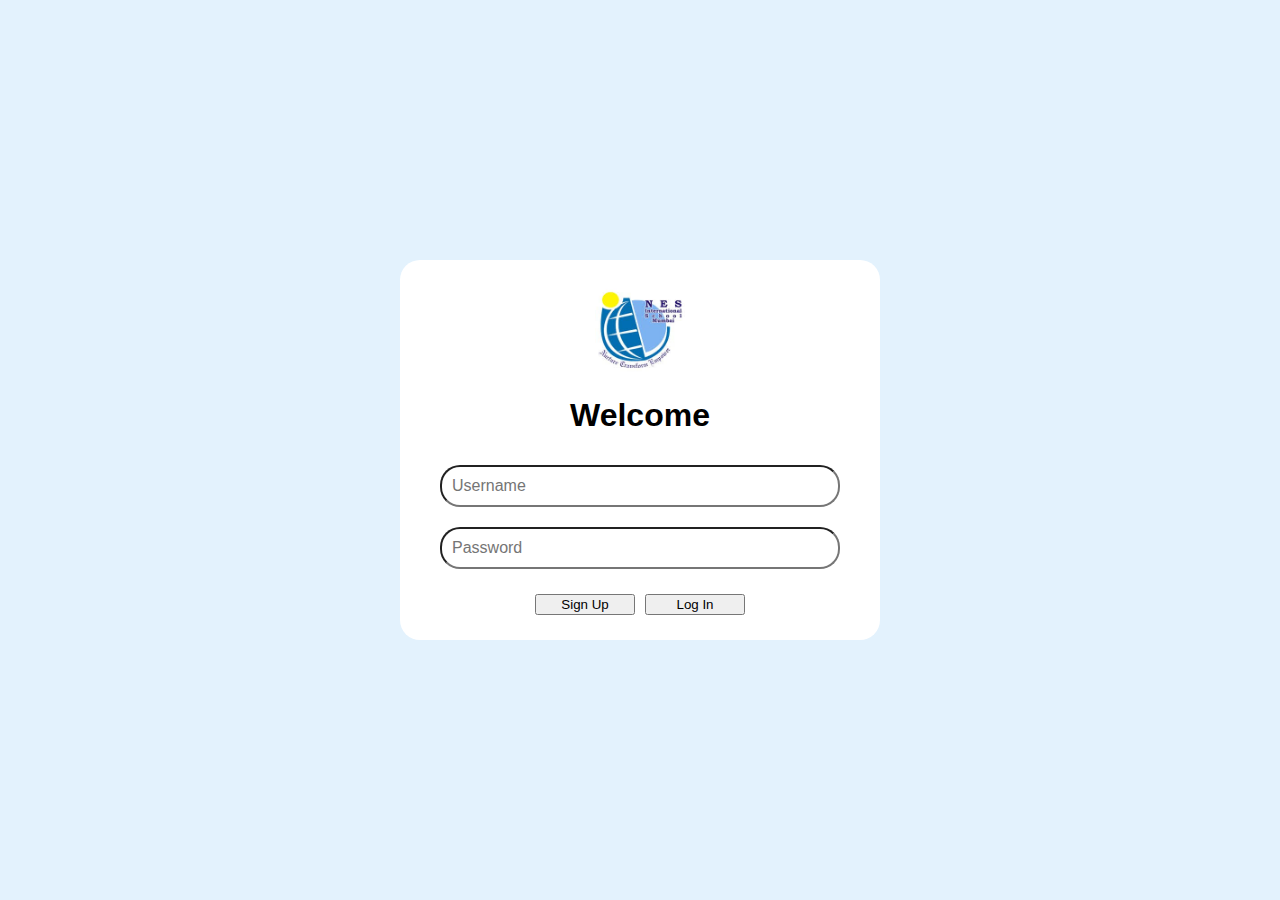
<file: index.html>
<html>
<head>
    <link rel="stylesheet" href="start.css">
</head>

<body>
    <div class="neumorphic neumorphic-card">
        <img src="neslogo.jpeg" alt="NES International School Logo" class="logo">
        <h1>Welcome</h1>
        <input type="text" class="neumorphic neumorphic-input" placeholder="Username" id="username">
        <input type="password" class="neumorphic neumorphic-input" placeholder="Password" id="password">

        <div id="usernameError" class="error">Please enter your username</div>
        <div id="passwordError" class="error">Please enter your password</div>
        <div id="loginError" class="error">Invalid login credentials</div>

        <div class="button-container">
            <button onclick="signUp()">Sign Up</button>
            <button onclick="logIn()">Log In</button>
        </div>
    </div>

    <script>
        function signUp() {
            let username = document.getElementById("username").value.trim();
            let password = document.getElementById("password").value.trim();
            let valid = true;

            // Username validation
            if (username === "") {
                document.getElementById("usernameError").style.display = "block";
                valid = false;
            } else {
                document.getElementById("usernameError").style.display = "none";
            }

            // Password validation
            if (password === "") {
                document.getElementById("passwordError").style.display = "block";
                valid = false;
            } else {
                document.getElementById("passwordError").style.display = "none";
            }

            // If both fields are filled, go to next page
            if (valid) {
                window.location.href = "main.html";
            }
        }

        function logIn() {
            let username = document.getElementById("username").value.trim().toLowerCase();
            let password = document.getElementById("password").value.trim().toLowerCase();

            // Hide previous errors
            document.getElementById("usernameError").style.display = "none";
            document.getElementById("passwordError").style.display = "none";
            document.getElementById("loginError").style.display = "none";

            if (username === "" || password === "") {
                if (username === "") document.getElementById("usernameError").style.display = "block";
                if (password === "") document.getElementById("passwordError").style.display = "block";
                return;
            }

            // Only accept yash/kewlani OR design/summative
            if ((username === "yash" && password === "kewlani") || 
                (username === "design" && password === "summative")) {
                window.location.href = "main.html";
            } else {
                document.getElementById("loginError").style.display = "block";
            }
        }
    </script>
</body>
</html>
</file>
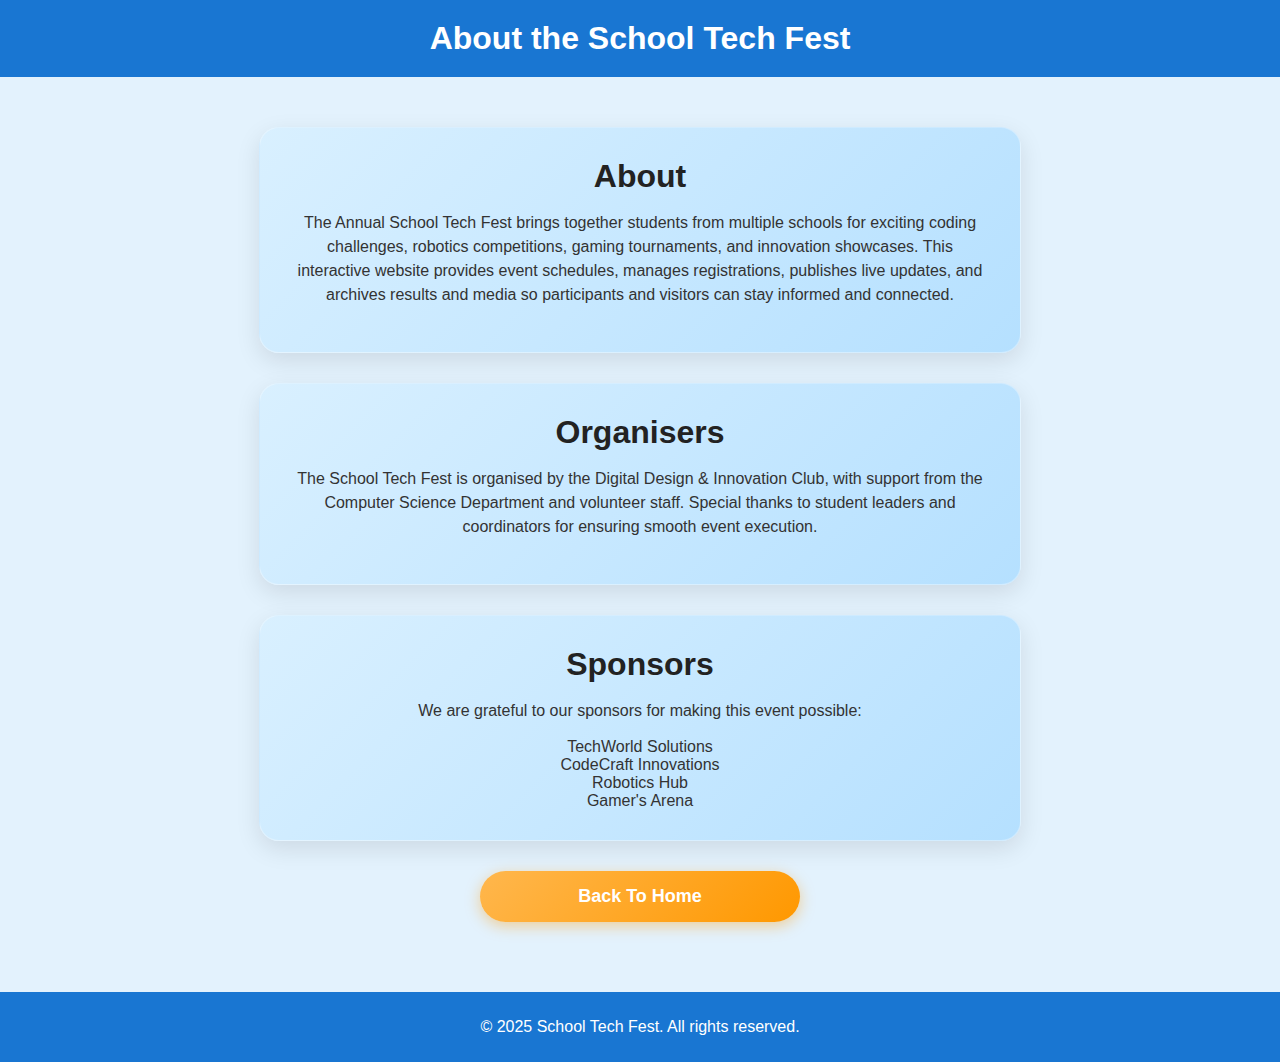
<file: about.html>
<html>
<head>
    <title>About | School Tech Fest</title>
    <link rel="stylesheet" href="about.css">
</head>
<body>

    <header>
        <h1>About the School Tech Fest</h1>
    </header>

    <div class="container">
        <!-- About Section -->
        <div class="home-card">
            <h2>About</h2>
            <p>
                The Annual School Tech Fest brings together students from multiple schools for exciting 
                coding challenges, robotics competitions, gaming tournaments, and innovation showcases. 
                This interactive website provides event schedules, manages registrations, publishes live 
                updates, and archives results and media so participants and visitors can stay informed 
                and connected.
            </p>
        </div>

        <!-- Organisers Section -->
        <div class="home-card">
            <h2>Organisers</h2>
            <p>
                The School Tech Fest is organised by the Digital Design & Innovation Club, 
                with support from the Computer Science Department and volunteer staff. 
                Special thanks to student leaders and coordinators for ensuring smooth event execution.
            </p>
        </div>

        <!-- Sponsors Section -->
        <div class="home-card">
            <h2>Sponsors</h2>
            <p>
                We are grateful to our sponsors for making this event possible:
            </p>

                TechWorld Solutions <br>
                CodeCraft Innovations <br>
                Robotics Hub <br>
                Gamer's Arena <br>
        </div>

        <!-- Back to Home Button -->
        <a href="main.html" class="cta">Back To Home</a>
    </div>

    <footer>
        <p>© 2025 School Tech Fest. All rights reserved.</p>
    </footer>

</body>
</html>
</file>
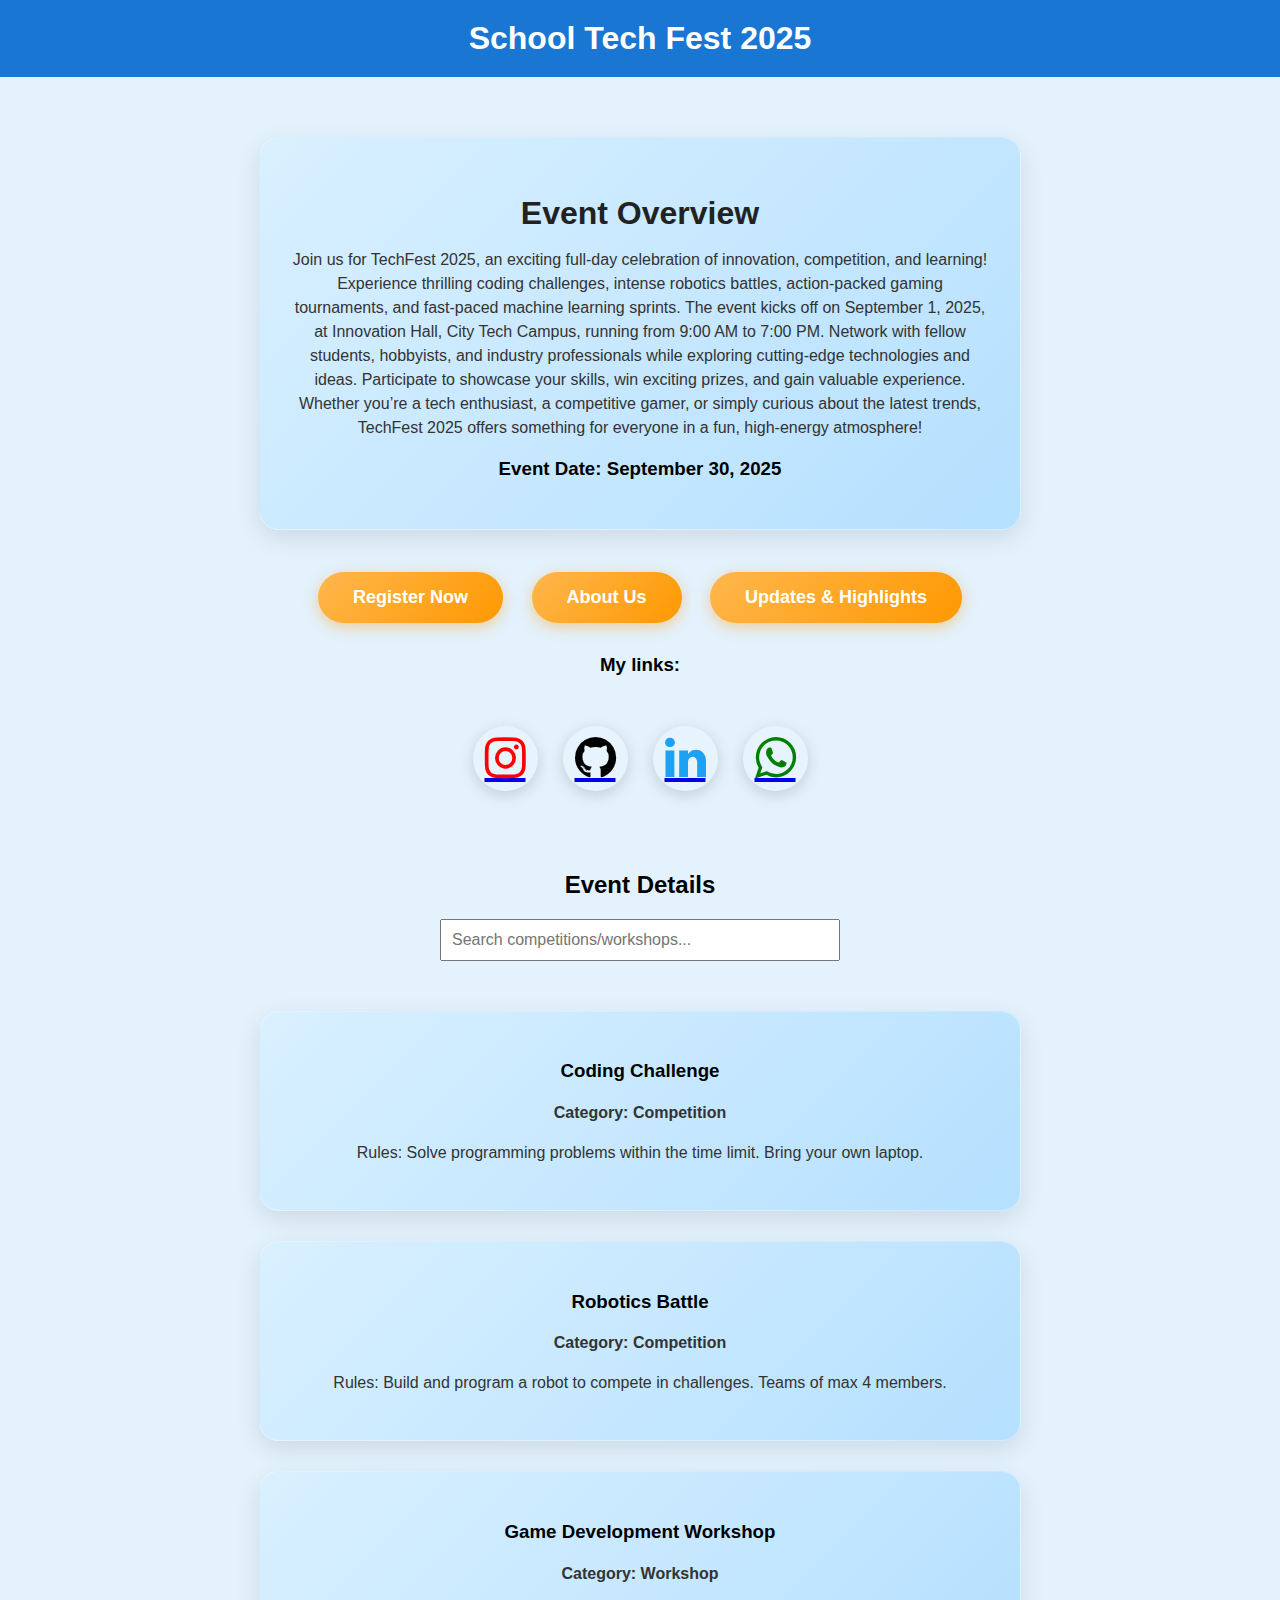
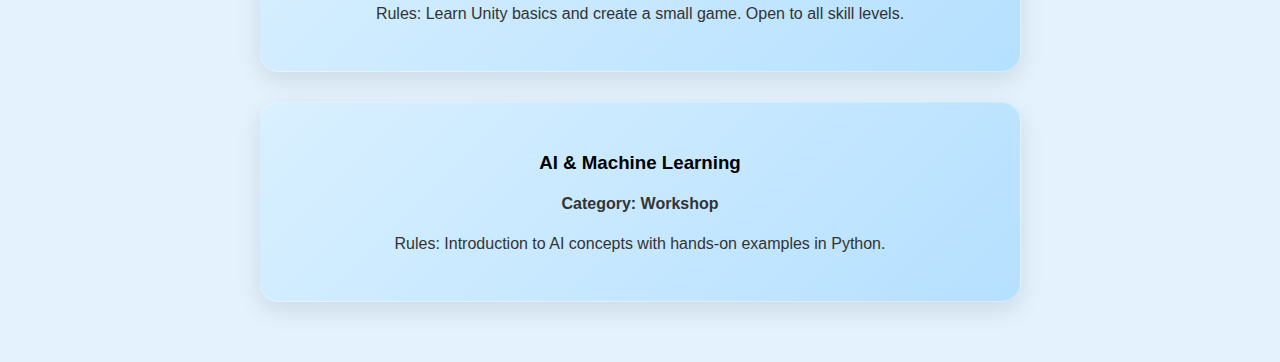
<file: main.html>
<html>
<head>
    <link rel="stylesheet" href="main.css">
    <link rel="stylesheet" href="https://cdnjs.cloudflare.com/ajax/libs/font-awesome/4.7.0/css/font-awesome.min.css">
    <title>Home - School Tech Fest</title>
</head>
<body>

    <header>
        <h1>School Tech Fest 2025</h1>
    </header>

    <section>
        <section class="event-card">
            <h2>Event Overview</h2>
            <p>
                Join us for TechFest 2025, an exciting full-day celebration of innovation, competition, and learning! Experience thrilling coding challenges, intense robotics battles, action-packed gaming tournaments, and fast-paced machine learning sprints. The event kicks off on September 1, 2025, at Innovation Hall, City Tech Campus, running from 9:00 AM to 7:00 PM. Network with fellow students, hobbyists, and industry professionals while exploring cutting-edge technologies and ideas. Participate to showcase your skills, win exciting prizes, and gain valuable experience. Whether you’re a tech enthusiast, a competitive gamer, or simply curious about the latest trends, TechFest 2025 offers something for everyone in a fun, high-energy atmosphere!
            </p>
            <h3>Event Date: <b>September 30, 2025</b></h3>
        
            <div id="countdown" class="countdown"></div>
        
            </div>
        </section>


        <a href="register.html" class="cta">Register Now</a>
        <a href="about.html" class="cta">About Us</a>
        <a href="updates.html" class="cta">Updates & Highlights</a>

        <h3>My links:</h3>

        <div class="social-links">
            <a href="https://www.instagram.com/yakew7_/?hl=en" class="social-links" target="_blank"><i class="fa fa-instagram" style="font-size:48px;color:red"></i></a>
            <a href="https://github.com/yashcoder-gamer" class="social-links" target="_blank"><i class="fa fa-github" style="font-size:48px;color:black"></i></a>
            <a href="https://www.linkedin.com/in/fiery-gamer-7ab090357" class="social-links" target="_blank"><i class="fa fa-linkedin" style="font-size:48px;color:#1da1f2"></i></a>
            <a href="https://www.whatsapp.com" class="social-links" target="_blank"><i class="fa fa-whatsapp" style="font-size:48px;color:green"></i></a>
        </div>
    </section>

    <!-- Event Details -->
    <section>
        <h2>Event Details</h2>
        <input type="text" id="searchInput" class="search-bar" placeholder="Search competitions/workshops...">

        <div id="eventList">
            <div class="event-card" data-name="Coding Challenge" data-category="Competition">
                <h3>Coding Challenge</h3>
                <p class="event-category">Category: Competition</p>
                <p>Rules: Solve programming problems within the time limit. Bring your own laptop.</p>
            </div>
            <div class="event-card" data-name="Robotics Battle" data-category="Competition">
                <h3>Robotics Battle</h3>
                <p class="event-category">Category: Competition</p>
                <p>Rules: Build and program a robot to compete in challenges. Teams of max 4 members.</p>
            </div>
            <div class="event-card" data-name="Game Development Workshop" data-category="Workshop">
                <h3>Game Development Workshop</h3>
                <p class="event-category">Category: Workshop</p>
                <p>Rules: Learn Unity basics and create a small game. Open to all skill levels.</p>
            </div>
            <div class="event-card" data-name="AI & Machine Learning" data-category="Workshop">
                <h3>AI & Machine Learning</h3>
                <p class="event-category">Category: Workshop</p>
                <p>Rules: Introduction to AI concepts with hands-on examples in Python.</p>
            </div>
        </div>
    </section>




<script>
    // Countdown Timer
    const eventDate = new Date("September 30, 2025 00:00:00").getTime();
    const countdownElement = document.getElementById("countdown");

    setInterval(() => {
        const now = new Date().getTime();
        const distance = eventDate - now;

        const days = Math.floor(distance / (1000 * 60 * 60 * 24));
        const hours = Math.floor((distance % (1000 * 60 * 60 * 24)) / (1000 * 60 * 60));
        const minutes = Math.floor((distance % (1000 * 60 * 60)) / (1000 * 60));
        const seconds = Math.floor((distance % (1000 * 60)) / 1000);

        countdownElement.innerHTML = `${days}d ${hours}h ${minutes}m ${seconds}s`;

        if (distance < 0) {
            countdownElement.innerHTML = "The event has started!";
        }
    }, 1000);

// Search Filter
document.getElementById("searchInput").addEventListener("keyup", function() {
    let filter = this.value.toLowerCase();
    let cards = document.querySelectorAll("#eventList .event-card"); // target only event list cards

    cards.forEach(card => {
        let name = card.getAttribute("data-name").toLowerCase();
        let category = card.getAttribute("data-category").toLowerCase();
        if (name.includes(filter) || category.includes(filter)) {
            card.style.display = "";
        } else {
            card.style.display = "none";
        }
    });
});

    // Show success popup if redirected from registration
    document.addEventListener("DOMContentLoaded", function() {
        if (localStorage.getItem("registrationSuccess") === "true") {
            alert("✅ Registration Successful!");
            localStorage.removeItem("registrationSuccess");
        }
    });
</script>


</body>
</html>
</file>
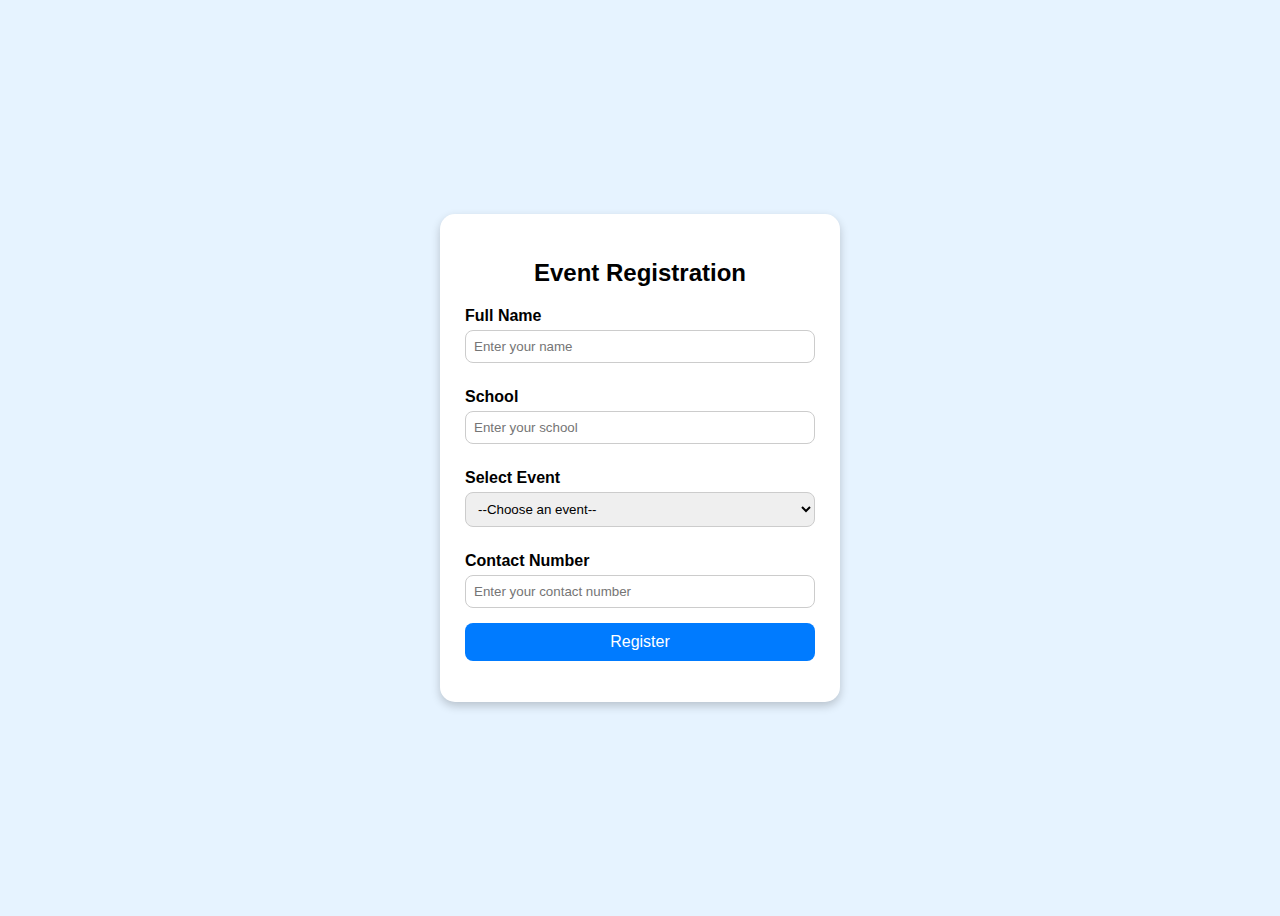
<file: register.html>
<html>
<head>
    <link rel="stylesheet" href="register.css">
    <title>Event Registration</title>
</head>
<body>

    <div class="form-container">
        <h2>Event Registration</h2>
        <form id="registrationForm">
            <label for="name">Full Name</label>
            <input type="text" id="name" placeholder="Enter your name" oninput="this.value = this.value.toUpperCase()">
            <div id="nameError" class="error">Please enter your name</div>

            <label for="school">School</label>
            <input type="text" id="school" placeholder="Enter your school" oninput="this.value = this.value.toUpperCase()">
            <div id="schoolError" class="error">Please enter your school</div>

            <label for="event">Select Event</label>
            <select id="event">
                <option value="">--Choose an event--</option> 
                <option value="Coding Challenge">Coding Challenge</option>
                <option value="Robotics Battle">Robotics Battle</option>
                <option value="Game Development Workshop">Game Development Workshop</option>
                <option value="AI & Machine Learning">AI & Machine Learning</option>
            </select>
            <div id="eventError" class="error">Please select an event</div>

            <label for="contact">Contact Number</label>
            <input type="text" id="contact" placeholder="Enter your contact number">
            <div id="contactError" class="error">Please enter a valid 10-digit number</div>

            <button type="submit">Register</button>
        </form>
    </div>

    <script>
        document.getElementById("registrationForm").addEventListener("submit", function(event) {
            // STOP the browser's default submit so JS can control the flow
            event.preventDefault();
        
            let isValid = true;
        
            // Name validation
            const name = document.getElementById("name").value.trim();
            if (name === "") {
                document.getElementById("nameError").style.display = "block";
                isValid = false;
            } else {
                document.getElementById("nameError").style.display = "none";
            }
        
            // School validation
            const school = document.getElementById("school").value.trim();
            if (school === "") {
                document.getElementById("schoolError").style.display = "block";
                isValid = false;
            } else {
                document.getElementById("schoolError").style.display = "none";
            }
        
            // Event validation
            const eventSelection = document.getElementById("event").value;
            if (eventSelection === "") {
                document.getElementById("eventError").style.display = "block";
                isValid = false;
            } else {
                document.getElementById("eventError").style.display = "none";
            }
        
            // Contact validation (only numbers, length 10)
            const contact = document.getElementById("contact").value.trim();
            if (!/^\d{10}$/.test(contact)) {
                document.getElementById("contactError").style.display = "block";
                isValid = false;
            } else {
                document.getElementById("contactError").style.display = "none";
            }
        
            // If invalid, stop
            if (!isValid) return;
        
            // If valid redirect to home
            localStorage.setItem("registrationSuccess", "true");
            window.location.href = "main.html";
        });
        </script>
        

</body>
</html>
</file>
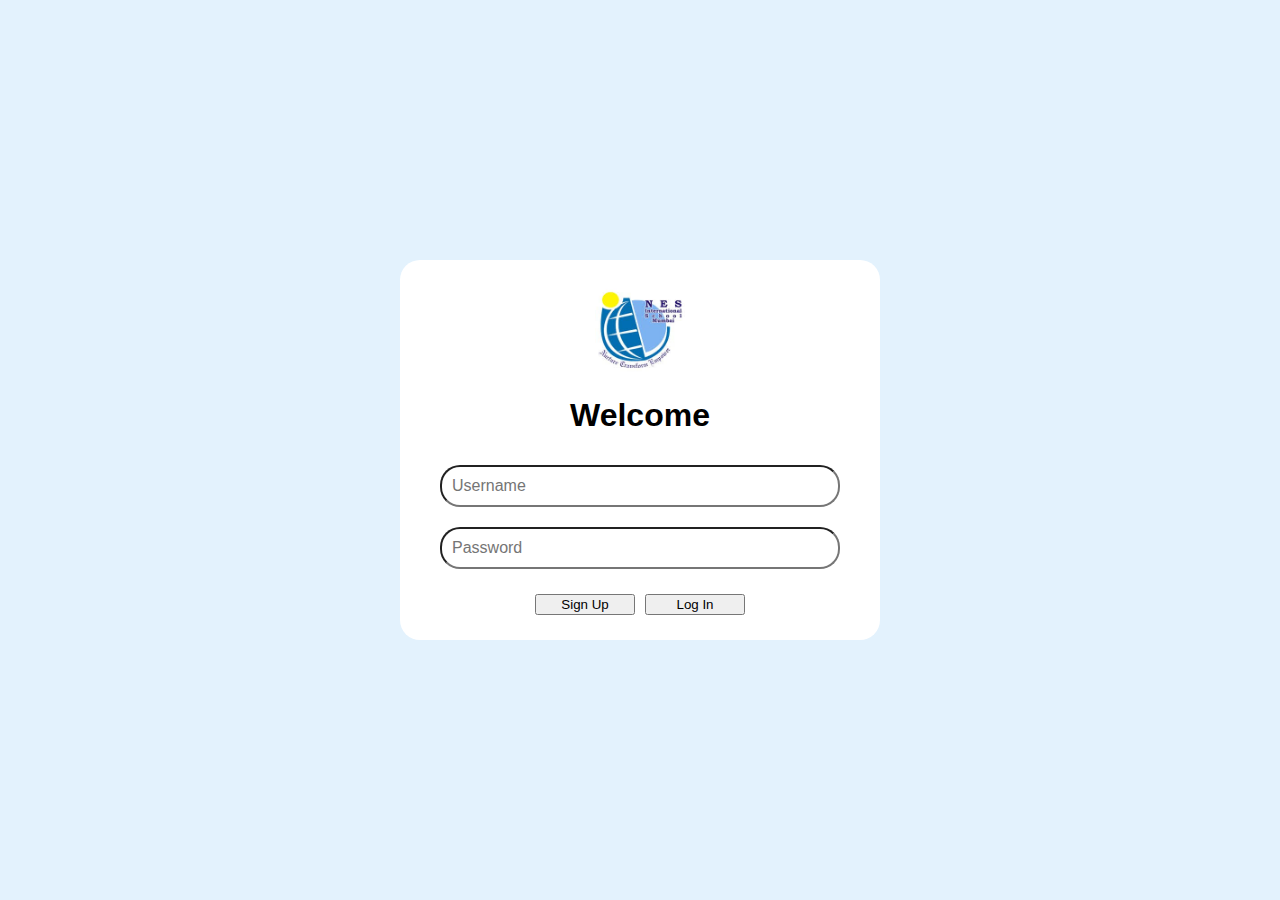
<file: start.html>
<html>
<head>
    <link rel="stylesheet" href="start.css">
</head>

<body>
    <div class="neumorphic neumorphic-card">
        <img src="neslogo.jpeg" alt="NES International School Logo" class="logo">
        <h1>Welcome</h1>
        <input type="text" class="neumorphic neumorphic-input" placeholder="Username" id="username">
        <input type="password" class="neumorphic neumorphic-input" placeholder="Password" id="password">

        <div id="usernameError" class="error">Please enter your username</div>
        <div id="passwordError" class="error">Please enter your password</div>
        <div id="loginError" class="error">Invalid login credentials</div>

        <div class="button-container">
            <button onclick="signUp()">Sign Up</button>
            <button onclick="logIn()">Log In</button>
        </div>
    </div>

    <script>
        function signUp() {
            let username = document.getElementById("username").value.trim();
            let password = document.getElementById("password").value.trim();
            let valid = true;

            // Username validation
            if (username === "") {
                document.getElementById("usernameError").style.display = "block";
                valid = false;
            } else {
                document.getElementById("usernameError").style.display = "none";
            }

            // Password validation
            if (password === "") {
                document.getElementById("passwordError").style.display = "block";
                valid = false;
            } else {
                document.getElementById("passwordError").style.display = "none";
            }

            // If both fields are filled, go to next page
            if (valid) {
                window.location.href = "main.html";
            }
        }

        function logIn() {
            let username = document.getElementById("username").value.trim().toLowerCase();
            let password = document.getElementById("password").value.trim().toLowerCase();

            // Hide previous errors
            document.getElementById("usernameError").style.display = "none";
            document.getElementById("passwordError").style.display = "none";
            document.getElementById("loginError").style.display = "none";

            if (username === "" || password === "") {
                if (username === "") document.getElementById("usernameError").style.display = "block";
                if (password === "") document.getElementById("passwordError").style.display = "block";
                return;
            }

            // Only accept yash/kewlani OR design/summative
            if ((username === "yash" && password === "kewlani") || 
                (username === "design" && password === "summative")) {
                window.location.href = "main.html";
            } else {
                document.getElementById("loginError").style.display = "block";
            }
        }
    </script>
</body>
</html>
</file>
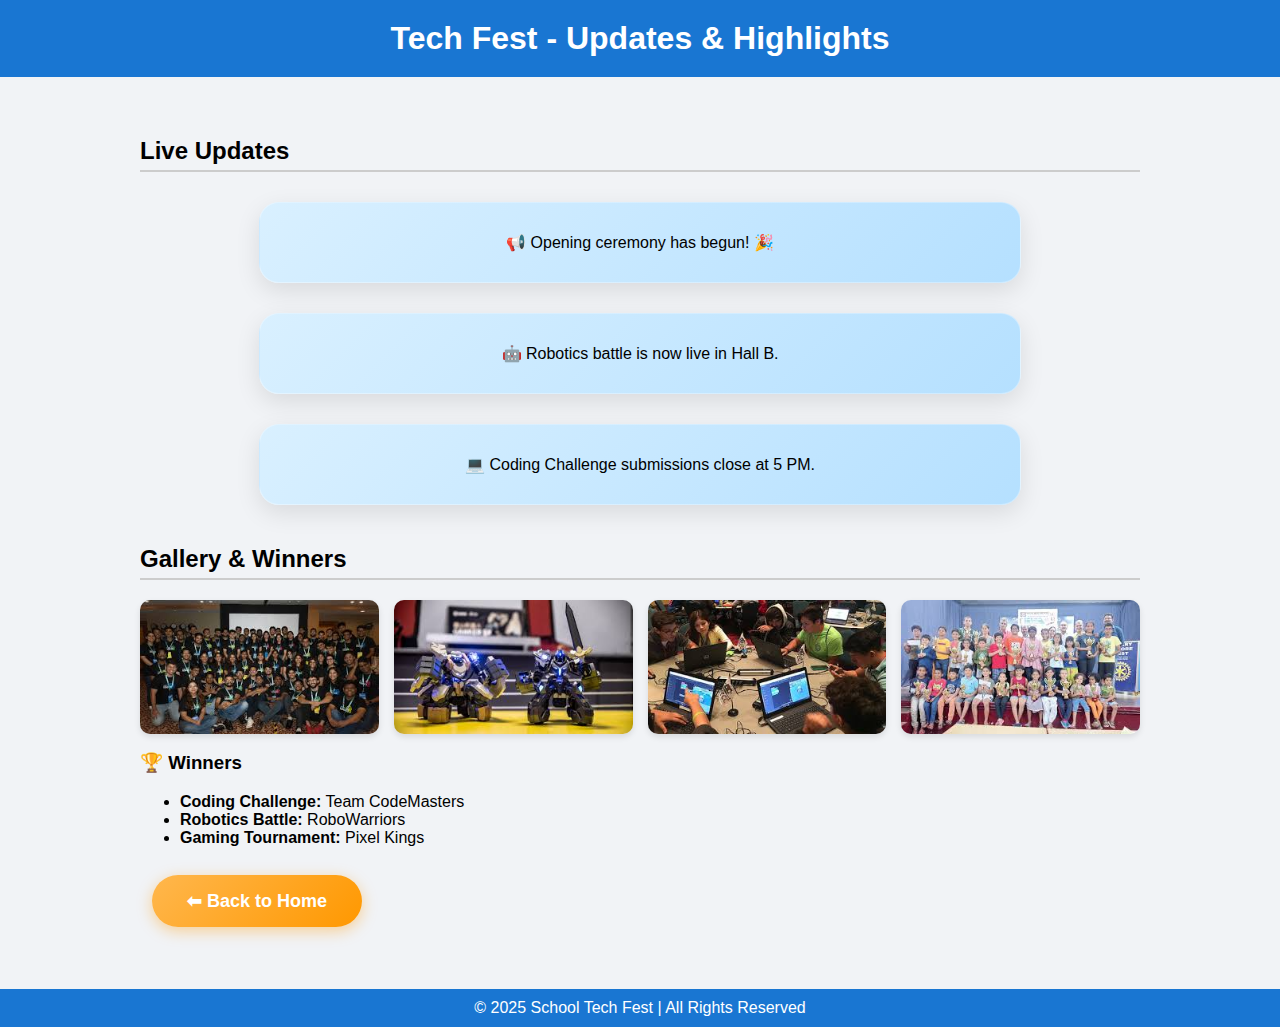
<file: updates.html>
<html>
<head>
    <title>Tech Fest - Updates & Highlights</title>
    <link rel="stylesheet" href="updates.css">
</head>
<body>

<header>
    <h1>Tech Fest - Updates & Highlights</h1>
</header>

<div class="container">
    <!-- Live Updates Section -->
    <h2>Live Updates</h2>
    <div class="event-card">📢 Opening ceremony has begun! 🎉</div>
    <div class="event-card">🤖 Robotics battle is now live in Hall B.</div>
    <div class="event-card">💻 Coding Challenge submissions close at 5 PM.</div>

    <!-- Gallery & Winners Section -->
    <h2>Gallery & Winners</h2>
    <div class="gallery">
        <img src="gallery1.jpeg" alt="Award Ceremony">
        <img src="gallery2.jpeg" alt="Robotics Battle">
        <img src="gallery3.jpeg" alt="Coding Challenge">
        <img src="gallery4.jpeg" alt="Winners group photo">
    </div>

    <h3>🏆 Winners</h3>
    <ul>
        <li><strong>Coding Challenge:</strong> Team CodeMasters</li>
        <li><strong>Robotics Battle:</strong> RoboWarriors</li>
        <li><strong>Gaming Tournament:</strong> Pixel Kings</li>
    </ul>

    <a href="main.html" class="cta">⬅ Back to Home</a>
</div>

<footer>
    &copy; 2025 School Tech Fest | All Rights Reserved
</footer>

</body>
</html>
</file>
<file: start.css>
body {
    margin: 0;
    height: 100vh;
    display: flex;
    justify-content: center;
    align-items: center;
    background: #e3f2fd;
    font-family: Arial, sans-serif;
}

.neumorphic {
    background: #ffffff; border-radius: 20px;
}

.neumorphic-inset {
    background: #ffffff; border-radius: 20px;
}

.neumorphic-card {
    display: flex;
    flex-direction: column;
    justify-content: center;
    align-items: center;
    padding: 40px; width: 400px; height: 300px;
    text-align: center;
}

.neumorphic-input {
    width: 100%; margin: 10px 0; padding: 10px; font-size: 16px;
}

button {
    width: 100px;
}

.logo {
    display: block;
    margin: 0 auto 0px; 
    width: 90px;
    height: auto;
    
}

.error {
    color: red;
    font-size: 14px;
    display: none;
    margin-top: -5px;
    margin-bottom: 10px;
    text-align: left;
}

.button-container {
    display: flex;
    gap: 10px;
    margin-top: 15px;
}
</file>
<file: about.css>
body {
    font-family: Arial, sans-serif;
    margin: 0;
    background: #E3F2FD;
    color: #333;
}

header {
    background: #1976D2;
    color: white;
    padding: 20px 0;
    text-align: center;
}

h1 {
    margin: 0;
}

.container {
    max-width: 900px;
    margin: auto;
    padding: 20px;
}

h2 {
    color: #2c3e50;
    margin-top: 0;
}

footer {
    text-align: center;
    padding: 10px;
    background-color: #1976D2;
    color: white;
    margin-top: 30px;
}

.cta {
    width: 250px;        
    margin: 20px auto;             
    text-align: center;
    display: block;
    padding: 15px 35px;
    background: linear-gradient(135deg, #ffb74d, #ff9800);
    color: white;
    font-size: 18px;
    font-weight: bold;
    border-radius: 50px;
    text-decoration: none;
    transition: all 0.3s ease;
    box-shadow: 0 4px 15px rgba(255, 152, 0, 0.4);
    align-items: center;
}

.cta:hover {
    background: linear-gradient(135deg, #ffa726, #f57c00);
    transform: translateY(-3px) scale(1.03);
    box-shadow: 0 6px 20px rgba(255, 152, 0, 0.6);
}

.home-card {
    background: linear-gradient(135deg, #d9f0ff, #b5e0ff); /* Softer blue gradient */
    padding: 30px;
    max-width: 700px;
    margin: 30px auto;
    border-radius: 20px;
    box-shadow: 0 8px 25px rgba(0,0,0,0.1);
    text-align: center;
    border: 1px solid rgba(255,255,255,0.3);
}

.home-card h2 {
    font-size: 2rem;
    margin-bottom: 15px;
    color: #222;
}

.home-card p {
    color: #333;
    line-height: 1.5;
    margin-bottom: 15px;
}


.home-buttons {
    display: flex;
    justify-content: center;
    gap: 15px;
    margin-top: 15px;
}

.btn {
    background: linear-gradient(45deg, #ff9900, #ff6600);
    padding: 12px 25px;
    color: white;
    border-radius: 25px;
    text-decoration: none;
    font-weight: bold;
    transition: all 0.2s ease;
    box-shadow: 0 4px 10px rgba(255,102,0,0.3);
}

.btn:hover {
    transform: scale(1.05);
    box-shadow: 0 6px 15px rgba(255,102,0,0.5);
}

.btn.secondary {
    background: linear-gradient(45deg, #007bff, #0056b3);
    box-shadow: 0 4px 10px rgba(0,123,255,0.3);
}
</file>
<file: main.css>
body {
    font-family: Arial, sans-serif;
    background: #E3F2FD;
    margin: 0;
    text-align: center;
}

header {
    background: #1976D2;
    color: white;
    padding: 20px 0;
}

h1 {
    margin: 0;
}

section {
    padding: 30px;
    max-width: 900px;
    margin: auto;
}

.countdown {
    font-size: 2em;
    font-weight: bold;
    margin: 20px 0;
    color: #D32F2F;
}

.cta {
    display: inline-block;
    padding: 15px 35px;
    background: linear-gradient(135deg, #ffb74d, #ff9800);
    color: white;
    font-size: 18px;
    font-weight: bold;
    border-radius: 50px;
    text-decoration: none;
    transition: all 0.3s ease;
    margin: 12px;
    box-shadow: 0 4px 15px rgba(255, 152, 0, 0.4);
}

.cta:hover {
    background: linear-gradient(135deg, #ffa726, #f57c00);
    transform: translateY(-3px) scale(1.03);
    box-shadow: 0 6px 20px rgba(255, 152, 0, 0.6);
}

.search-bar {
    margin-bottom: 20px;
    padding: 10px;
    width: 100%;
    max-width: 400px;
    font-size: 16px;
}

.event-category {
    font-weight: bold;
    color: #1976D2;
}

.social-links {
    margin-top: 25px;
    display: flex;
    justify-content: center;
    gap: 25px;
}

.social-links a {
    display: flex;
    align-items: center;
    justify-content: center;
    width: 65px;
    height: 65px;
    border-radius: 50%;
    background: rgba(255, 255, 255, 0.15);
    backdrop-filter: blur(8px);
    box-shadow: 0 4px 15px rgba(0,0,0,0.15);
    transition: all 0.3s ease;
}

.social-links a:hover {
    transform: translateY(-5px) scale(1.1);
    box-shadow: 0 8px 25px rgba(0,0,0,0.25);
    background: rgba(255, 255, 255, 0.25);
}

.social-links i {
    font-size: 28px;
}

.section {
    background: white;
    padding: 20px;
    margin-top: 15px;
    border-radius: 8px;
    box-shadow: 0 2px 8px rgba(0,0,0,0.1);
    text-align: center;
}

.event-card {
    background: linear-gradient(135deg, #d9f0ff, #b5e0ff); /* Softer blue gradient */
    padding: 30px;
    max-width: 700px;
    margin: 30px auto;
    border-radius: 20px;
    box-shadow: 0 8px 25px rgba(0,0,0,0.1);
    text-align: center;
    border: 1px solid rgba(255,255,255,0.3);
}

.event-card h2 {
    font-size: 2rem;
    margin-bottom: 15px;
    color: #222;
}

.event-card p {
    color: #333;
    line-height: 1.5;
    margin-bottom: 15px;
}

.countdown {
    font-size: 1.5rem;
    font-weight: bold;
    color: #ff5733;
    margin: 15px 0;
}

.event-buttons {
    display: flex;
    justify-content: center;
    gap: 15px;
    margin-top: 15px;
}

.btn {
    background: linear-gradient(45deg, #ff9900, #ff6600);
    padding: 12px 25px;
    color: white;
    border-radius: 25px;
    text-decoration: none;
    font-weight: bold;
    transition: all 0.2s ease;
    box-shadow: 0 4px 10px rgba(255,102,0,0.3);
}

.btn:hover {
    transform: scale(1.05);
    box-shadow: 0 6px 15px rgba(255,102,0,0.5);
}

.btn.secondary {
    background: linear-gradient(45deg, #007bff, #0056b3);
    box-shadow: 0 4px 10px rgba(0,123,255,0.3);
}
</file>
<file: register.css>
body {
    font-family: Arial, sans-serif;
    background-color: #e6f3ff;
    display: flex;
    justify-content: center;
    align-items: center;
    min-height: 100vh;
}

.form-container {
    background: white;
    padding: 25px;
    border-radius: 15px;
    box-shadow: 0px 4px 10px rgba(0,0,0,0.2);
    width: 350px;
}

h2 {
    text-align: center;
}

label {
    font-weight: bold;
    margin-top: 10px;
    display: block;
}

input, select {
    width: 100%;
    padding: 8px;
    margin-top: 5px;
    margin-bottom: 15px;
    border: 1px solid #ccc;
    border-radius: 8px;
}

button {
    width: 100%;
    padding: 10px;
    background-color: #007BFF;
    color: white;
    border: none;
    border-radius: 8px;
    cursor: pointer;
    font-size: 16px;
}

button:hover {
    background-color: #0056b3;
}

.error {
    color: red;
    font-size: 12px;
    margin-bottom: 10px;
    display: none;
}

.event-card {
    background: white;
    padding: 30px;
    max-width: 700px;
    margin: 30px auto;
    border-radius: 15px;
    box-shadow: 0 8px 20px rgba(0,0,0,0.1);
    text-align: center;
    border-top: 5px solid #ff9900; /* Accent bar */
}

.event-card h2 {
    font-size: 2rem;
    margin-bottom: 15px;
    color: #333;
}

.event-card p {
    color: #555;
    line-height: 1.5;
    margin-bottom: 15px;
}

.countdown {
    font-size: 1.5rem;
    font-weight: bold;
    color: #ff5733;
    margin: 15px 0;
}

.event-buttons {
    display: flex;
    justify-content: center;
    gap: 15px;
    margin-top: 15px;
}

.btn {
    background: linear-gradient(45deg, #ff9900, #ff6600);
    padding: 10px 20px;
    color: white;
    border-radius: 25px;
    text-decoration: none;
    font-weight: bold;
    transition: transform 0.2s ease;
}

.btn:hover {
    transform: scale(1.05);
}

.btn.secondary {
    background: linear-gradient(45deg, #007bff, #0056b3);
}
</file>
<file: updates.css>
body {
    font-family: Arial, sans-serif;
    background-color: #f1f3f6;
    margin: 0;
    padding: 0;
}

header {
    background: #1976D2;
    color: white;
    padding: 20px 0;
    text-align: center;
}

h1 {
    margin: 0;
}

.container {
    max-width: 1000px;
    margin: auto;
    padding: 20px;
}

h2 {
    border-bottom: 2px solid #ccc;
    padding-bottom: 5px;
    margin-top: 40px;
}

.update {
    background: white;
    padding: 15px;
    margin: 10px 0;
    border-radius: 10px;
    box-shadow: 0px 3px 6px rgba(0,0,0,0.1);
}

.gallery {
    display: grid;
    grid-template-columns: repeat(auto-fill, minmax(200px, 1fr));
    gap: 15px;
    margin-top: 20px;
}

.gallery img {
    width: 100%;
    border-radius: 10px;
    box-shadow: 0px 3px 6px rgba(0,0,0,0.1);
}

footer {
    text-align: center;
    padding: 10px;
    background-color: #1976D2;
    color: white;
    margin-top: 30px;
}

a.button {
    display: inline-block;
    background-color: #333;
    color: white;
    padding: 10px 20px;
    text-decoration: none;
    border-radius: 25px;
    margin-top: 20px;
}

.event-card {
    background: linear-gradient(135deg, #d9f0ff, #b5e0ff);
    padding: 30px;
    max-width: 700px;
    margin: 30px auto;
    border-radius: 20px;
    box-shadow: 0 8px 25px rgba(0,0,0,0.1);
    text-align: center;
    border: 1px solid rgba(255,255,255,0.3);
}

.event-card h2 {
    font-size: 2rem;
    margin-bottom: 15px;
    color: #222;
}

.event-card p {
    color: #333;
    line-height: 1.5;
    margin-bottom: 15px;
}

.cta {
    display: inline-block;
    padding: 15px 35px;
    background: linear-gradient(135deg, #ffb74d, #ff9800);
    color: white;
    font-size: 18px;
    font-weight: bold;
    border-radius: 50px;
    text-decoration: none;
    transition: all 0.3s ease;
    margin: 12px;
    box-shadow: 0 4px 15px rgba(255, 152, 0, 0.4);
}

.cta:hover {
    background: linear-gradient(135deg, #ffa726, #f57c00);
    transform: translateY(-3px) scale(1.03);
    box-shadow: 0 6px 20px rgba(255, 152, 0, 0.6);
}
</file>
